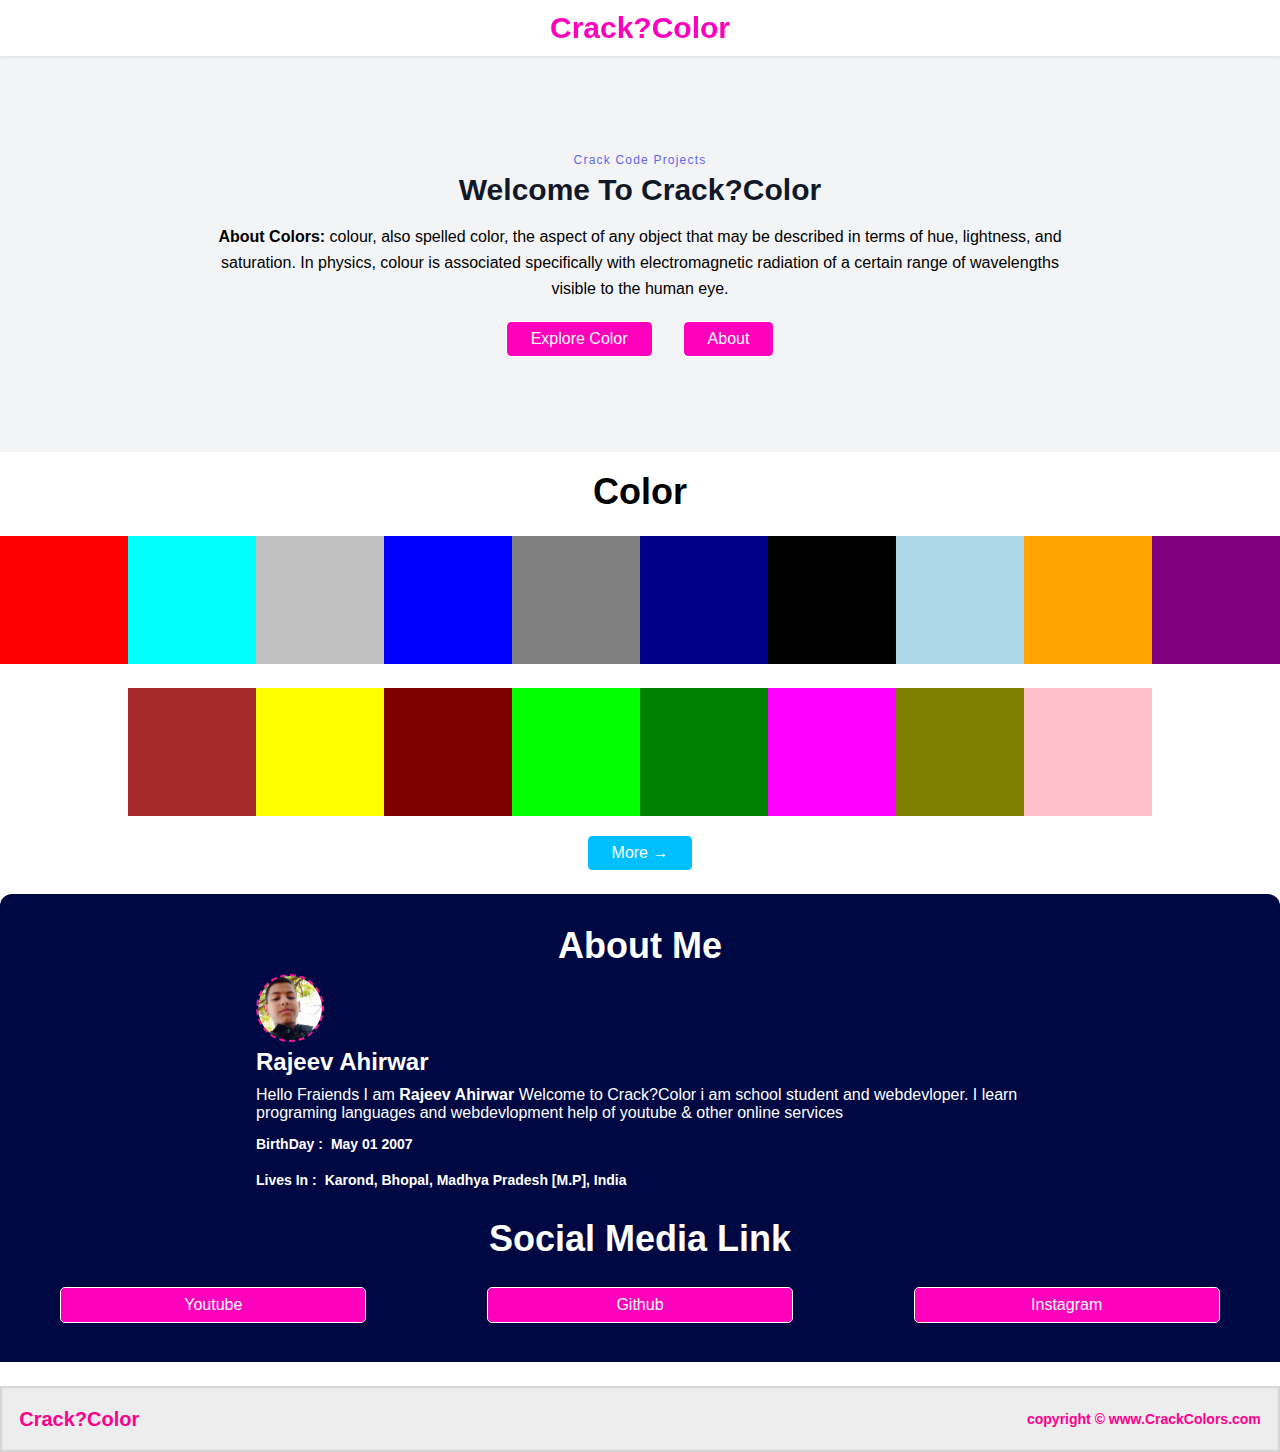
<file: index.html>
<!DOCTYPE html>
<html lang="en">
<head>
	<meta charset="UTF-8">
	<meta name="viewport" content="width=device-width, initial-scale=1.0">
	<meta name="discription" content="Amazing Color with hex code you use in your desiging. This is website contain many type of colors / colours with hex color code. It's Specially for webdevloper, designer, degital arts, web design and etc, to choose best color for work">
	<meta name="keywords" content="HTML, html, CSS, css, JS, js, CrackColors, Crackcolours, colors, colours, Crack code projects, github crackColors, crackcolors github, crackColors github, crackColors, colors with hex code, hex code of colors">
	<meta name="author" content="Rajeev Ahirwar">
	<title>Amazing Color With Color Code - CrackColors</title>
	<link rel="stylesheet" href="./public/css/style.css">
	<script type="module" src="./public/js/index.js"></script>
	
	<script async src="https://pagead2.googlesyndication.com/pagead/js/adsbygoogle.js?client=ca-pub-8866927262560448"
     crossorigin="anonymous"></script>
	<link rel="icon" type="image/x-icon" href="./public/images/favicon.ico">
	<meta name="google-site-verification" content="uVyhCJmu6aC6txB-T7F7dUfRFjaDL1fCDovLRf2Q1Kw" />
</head>
<body>
	<div id="loader"></div>

	<!-- Header Start -->

	<header class="header flex-center">
			<span class="brand flex title-font font-bold items-center text-[#ff00bd] hover:text-[#c000ff] mb-4 md:mb-0 duration-1000 cursor-pointer ml-3 text-3xl">Crack?Color
			</span>
	</header>

	<!-- Header End -->

	<!-- Hero Section Start -->

	<section class="hero">
		<div class="hero-INDiv flex-center">
			<h2 class="HID-ChannelName">Crack Code Projects</h2>
			<h1 class="HID-AppName">Welcome To Crack?Color</h1>
			<p class="HID-ClrDef"><b>About Colors: </b>colour, also spelled color, the aspect of any object that may be described in terms of hue, lightness, and saturation. In physics, colour is associated specifically with electromagnetic radiation of a certain range of wavelengths visible to the human eye.</p>
			<div class="HID-BtnDiv flex-center">
				<a class="HID-BD-Link link-Btn" href="./colors.html">Explore Color</a>
				<a class="HID-BD-Link link-Btn" href="/#about">About</a>
			</div>
		</div>
	</section>

	<!-- Hero Section End -->

	<!-- Sample Color Section Start -->

	<section class="SampleCLR-Con flex-center">
		<h1 class="had">Color</h1>
		<div class="Color-Con flex-center"></div>
		<a class="More-BTN link-Btn" href="./colors.html">More &rarr;</a>

	</section>

	<!-- Sample Color Section End -->

	<!-- About Section Start -->

	<section id="about" class="About">
		<h1 class="had">About Me</h1>
		<div class="About-Details-Con">
			<img src="./public/images/my_pic.png" class="img">
			<h2 class="name">Rajeev Ahirwar</h2>
			<p class="bio">Hello Fraiends I am <b>Rajeev Ahirwar</b> Welcome to Crack?Color i am school student and webdevloper. I learn programing languages and webdevlopment help of youtube & other online services</p>
			<span class="detail flex-center">
				<h3 class="label">BirthDay :</h3>
				<p class="value">May 01 2007</p>
			</span>
			<span class="detail flex-center">
				<h3 class="label">Lives In :</h3>
				<p class="value">Karond, Bhopal, Madhya Pradesh [M.P], India</p>
			</span>
		</div>
		<h1 class="had SML-had">Social Media Link</h1>
		<div class="btn-Div flex-center">
			<a class="link-Btn link" href="https://www.youtube.com/channel/UC5ocx9rJomKH9tnamkfJNUQ" target="_blank">Youtube</a>
			<a class="link-Btn link" href="https://github.com/Cracks-code" target="_blank">Github</a>
			<a class="link-Btn link" href="https://www.instagram.com/crackscodeproject/" target="_blank">Instagram</a>
		</div>
	</section>

	<!-- About Section End -->

	<!-- Footer Start -->

	<footer class="footer">
		<h3 class="font-bold text-xl text-[#ff008d]">Crack?Color</h3>
		<p class="font-bold text-sm text-[#ff008d]">copyright © www.CrackColors.com</p>
	</footer>

	<!-- Footer End -->
</body>
</html>
</file>
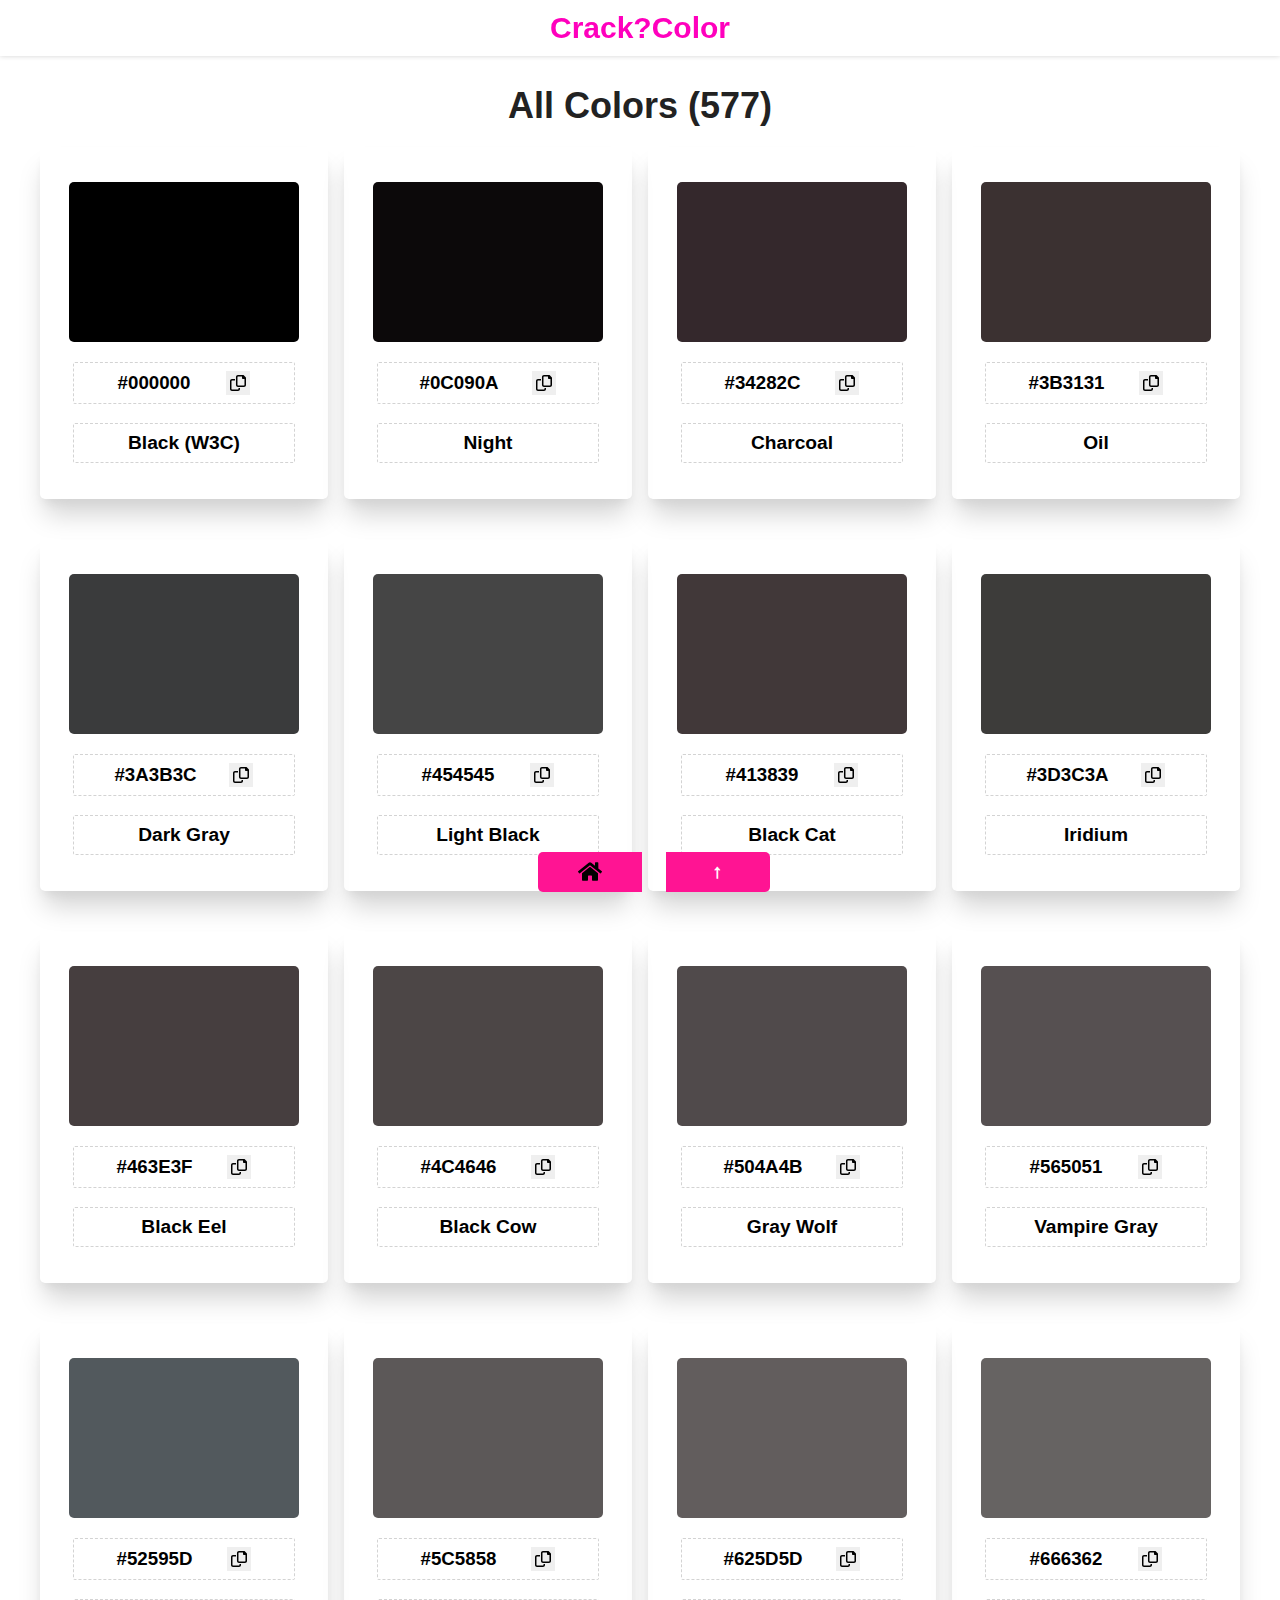
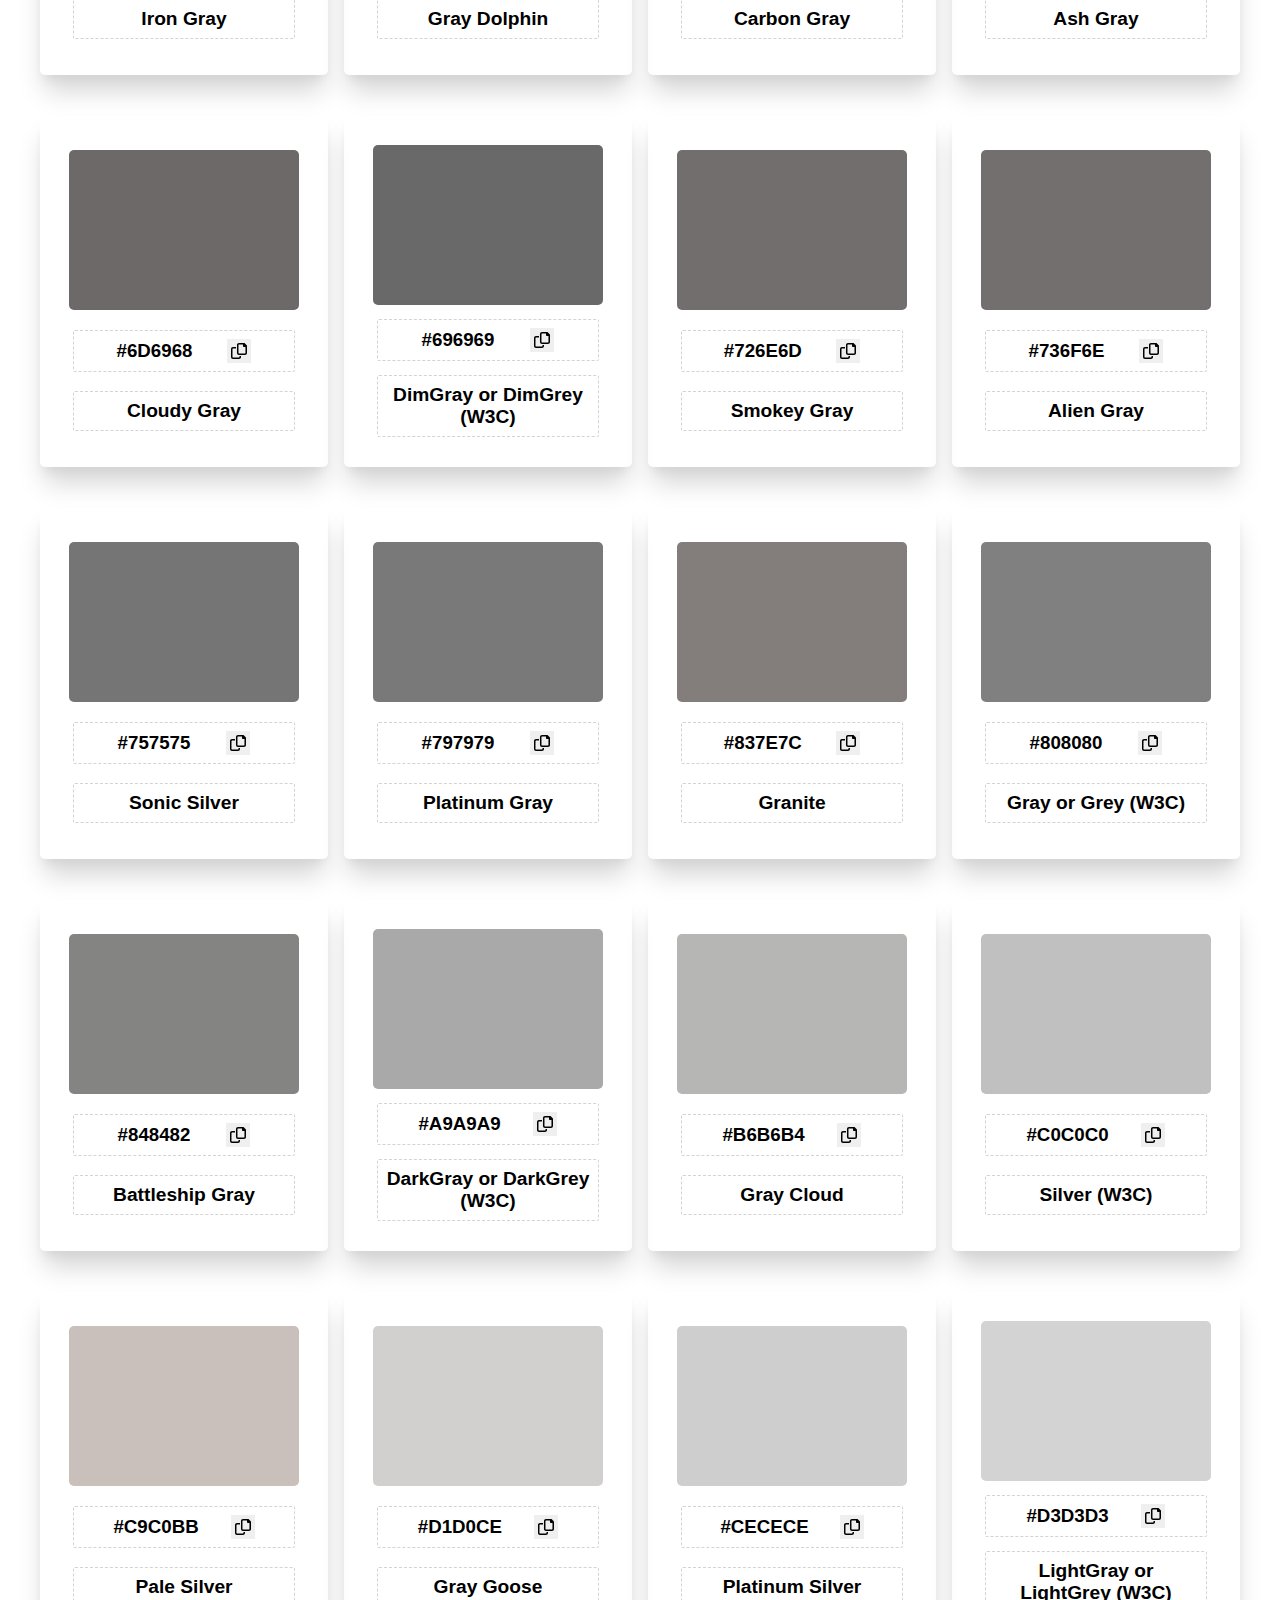
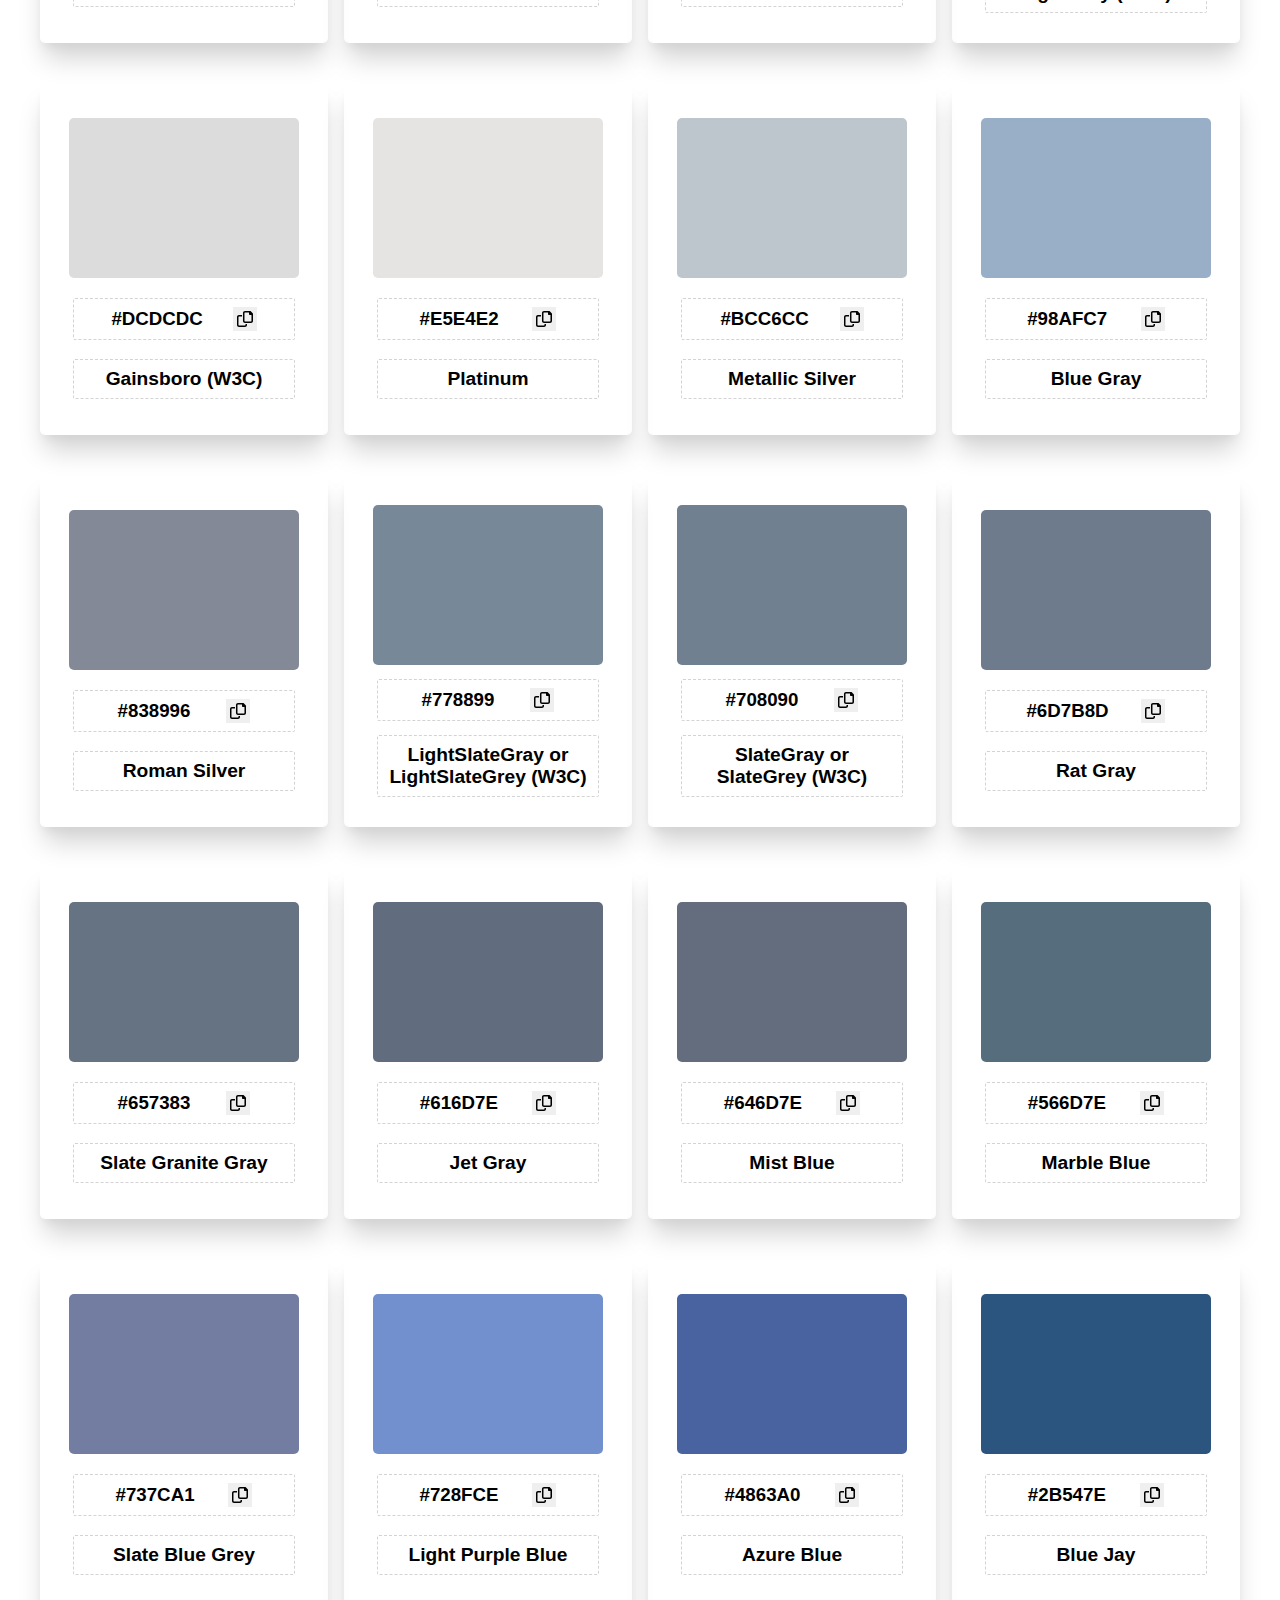
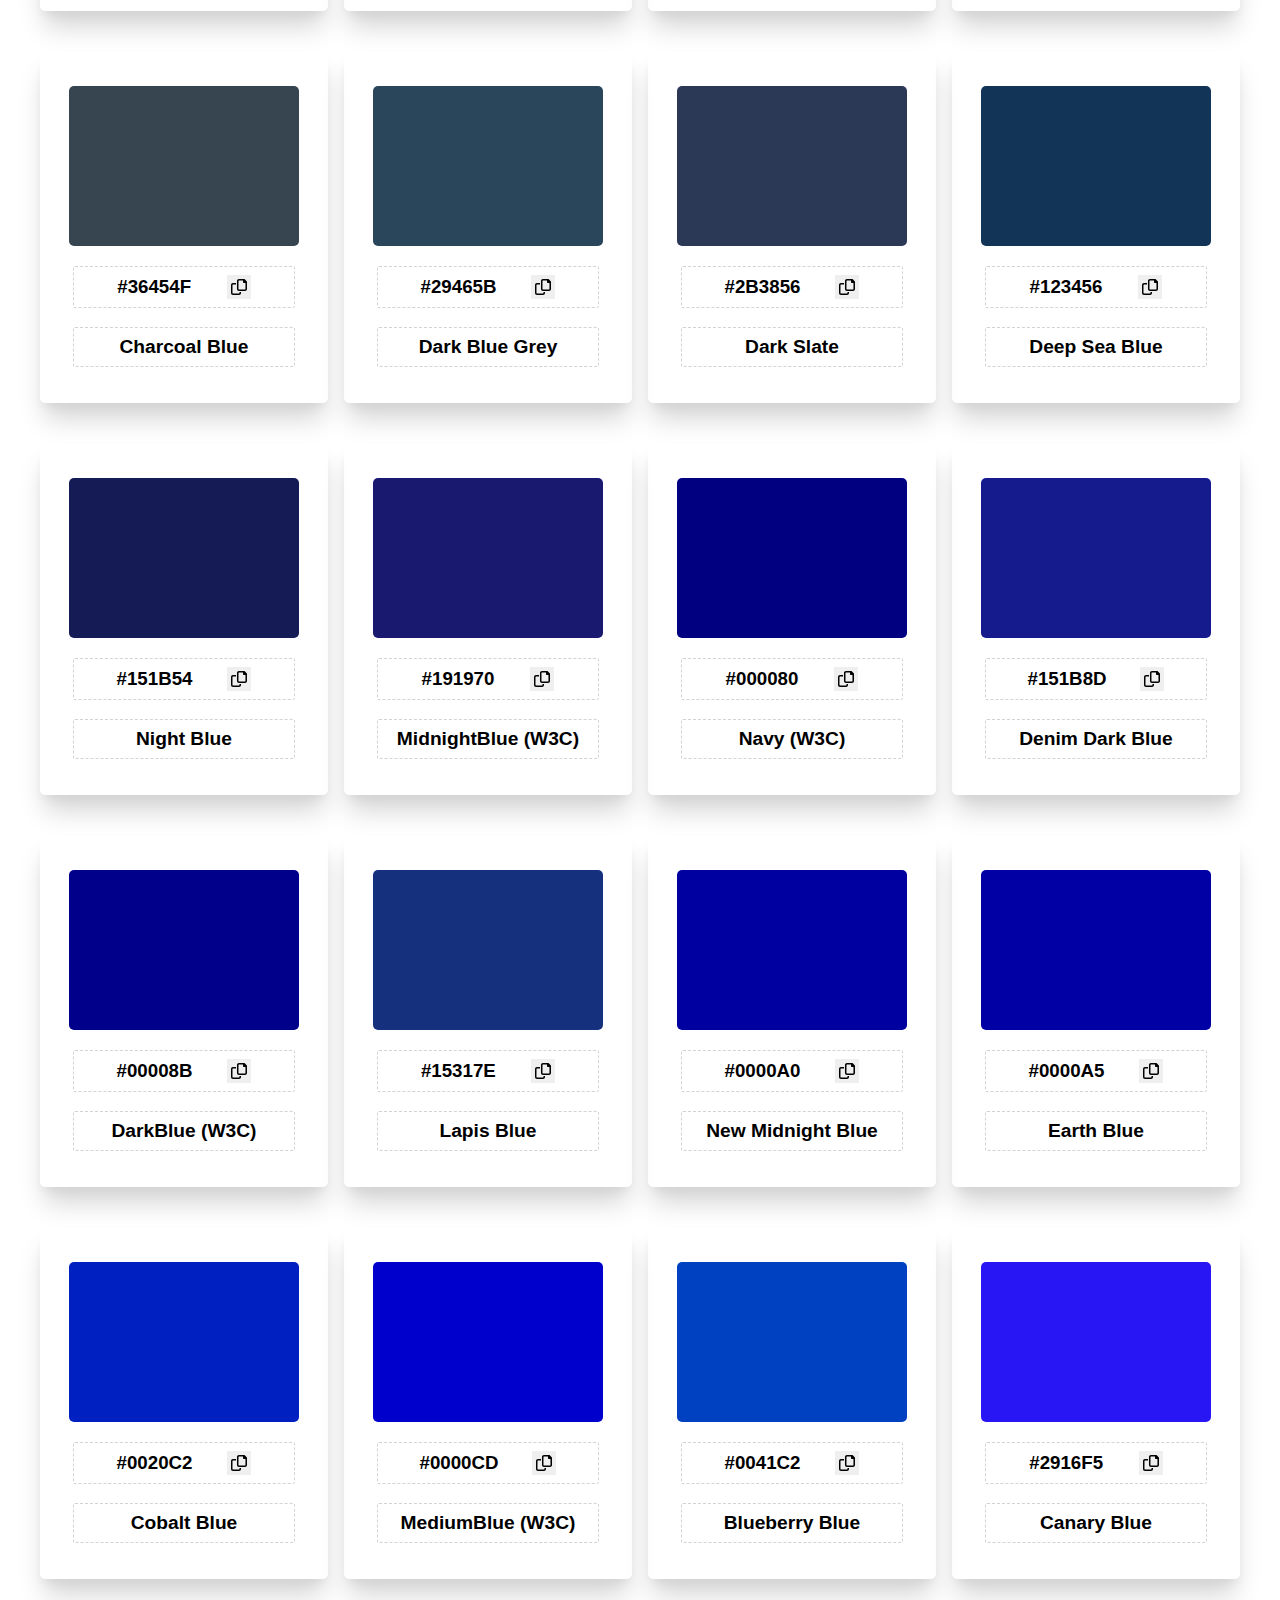
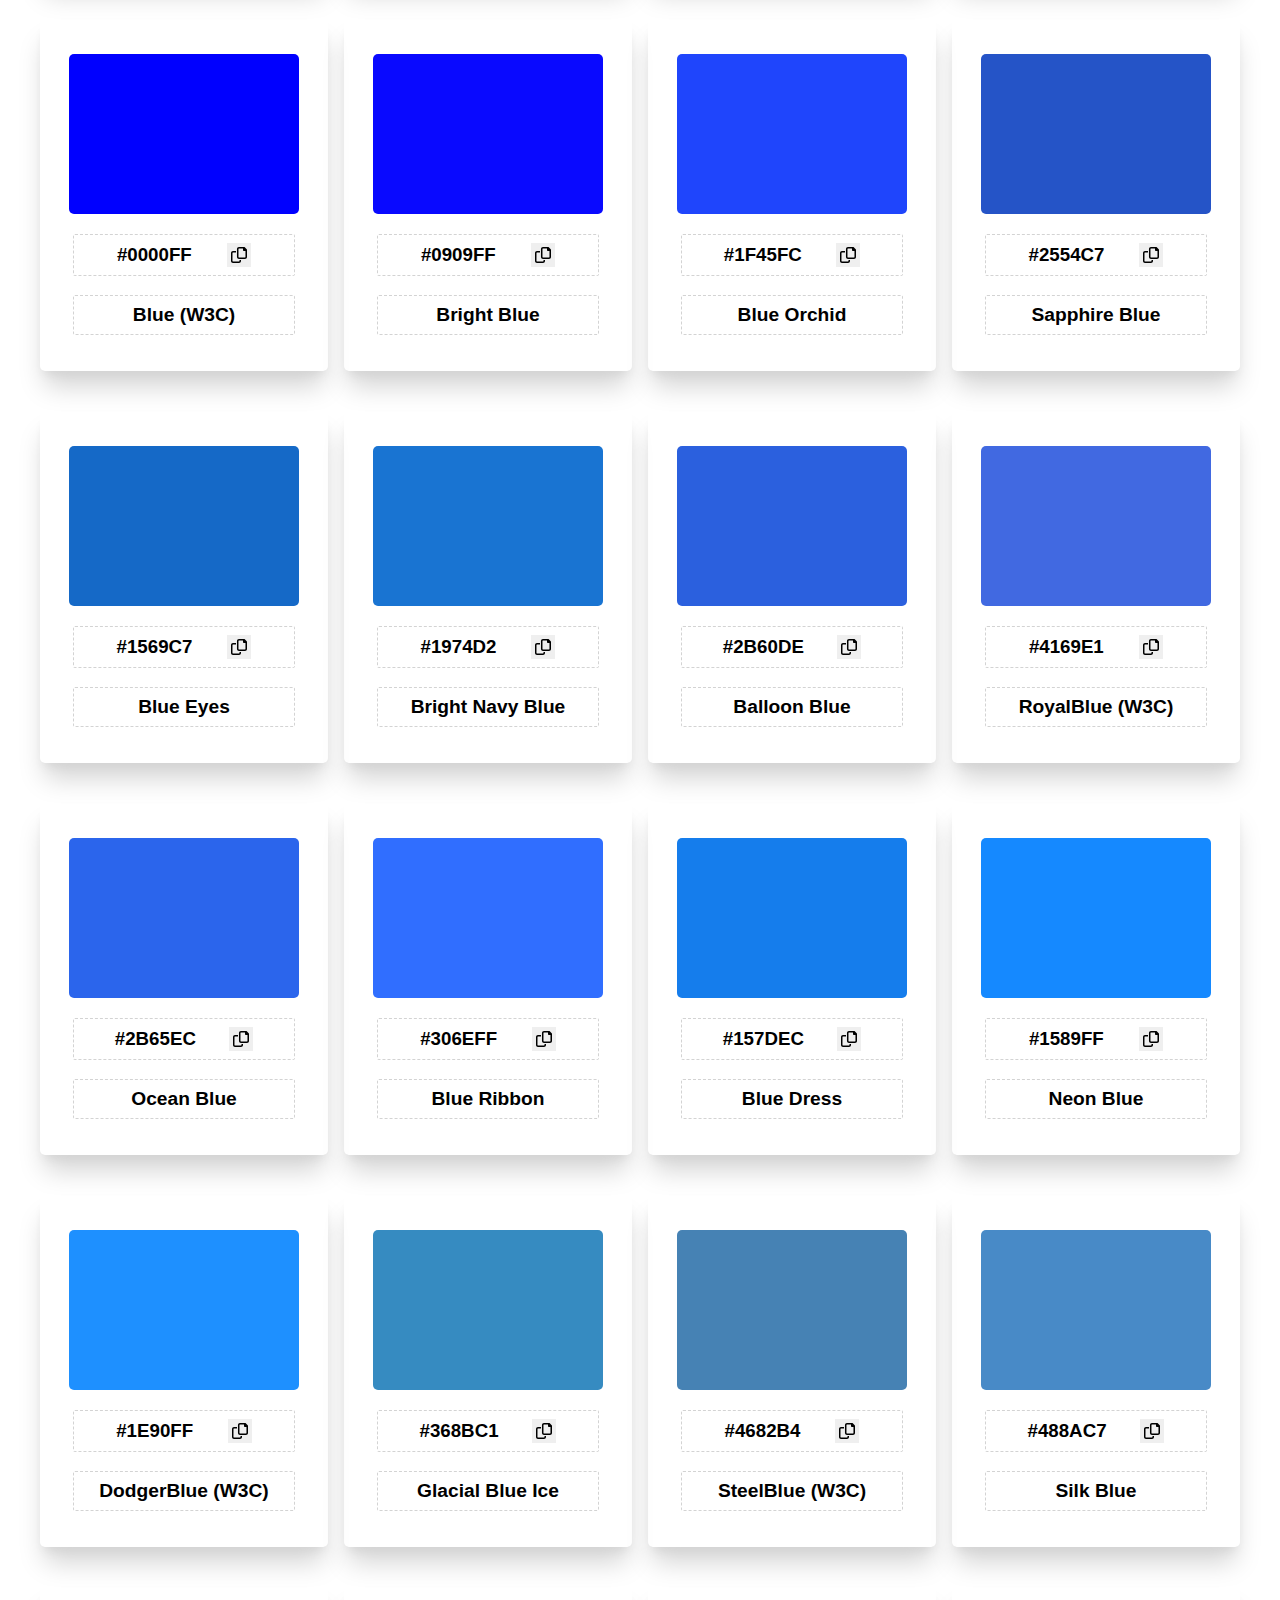
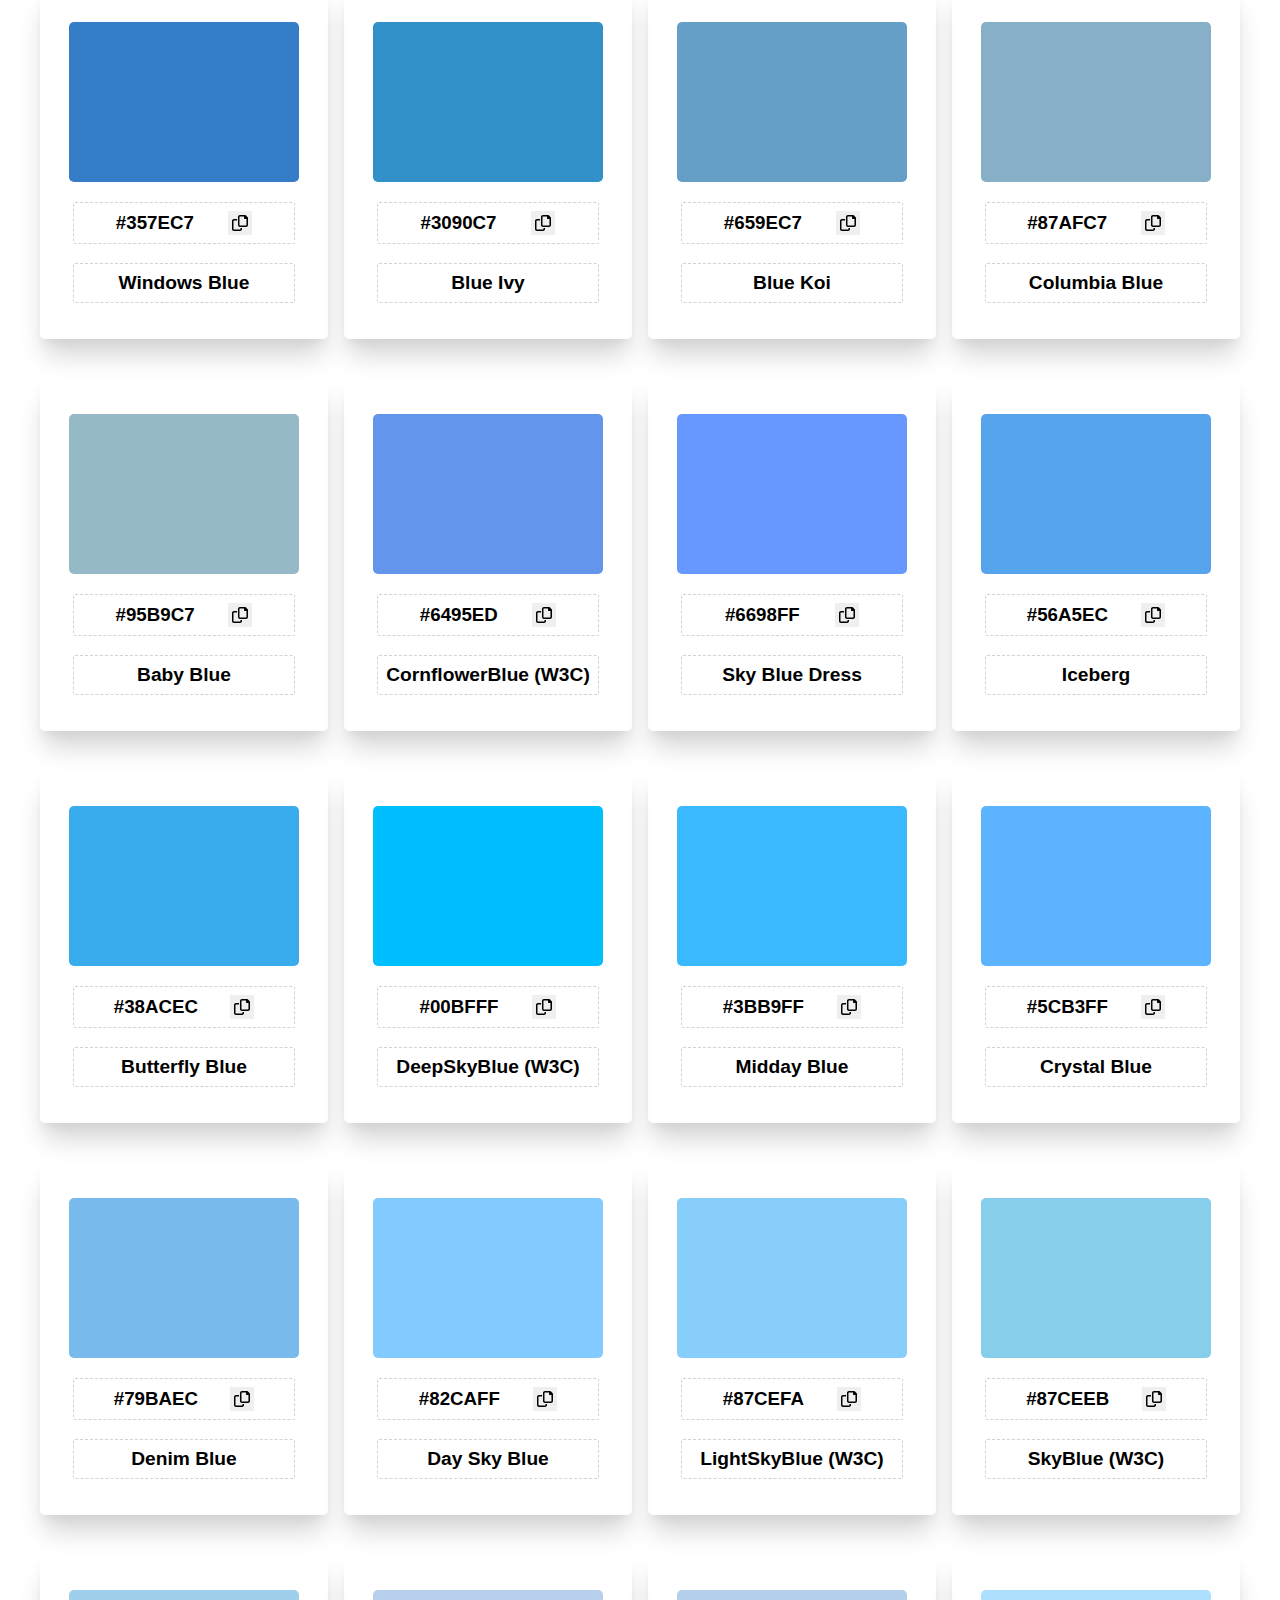
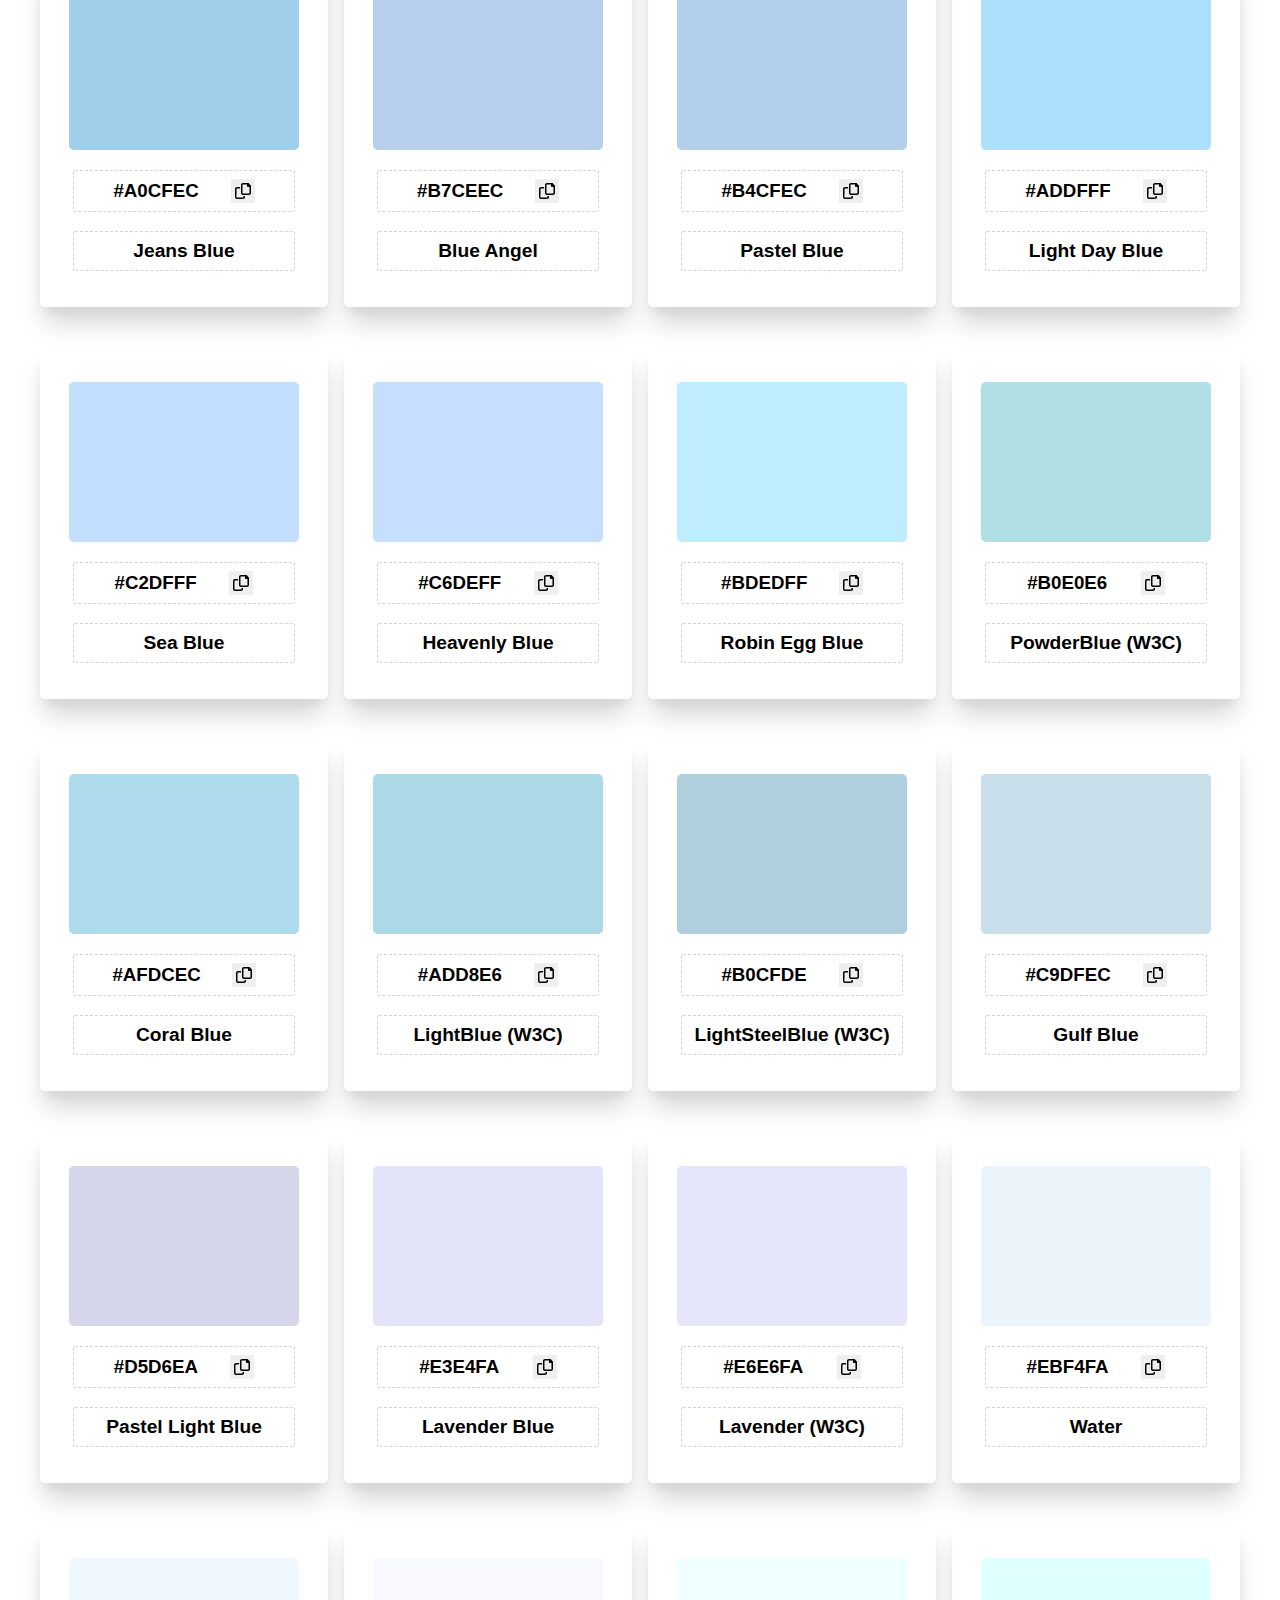
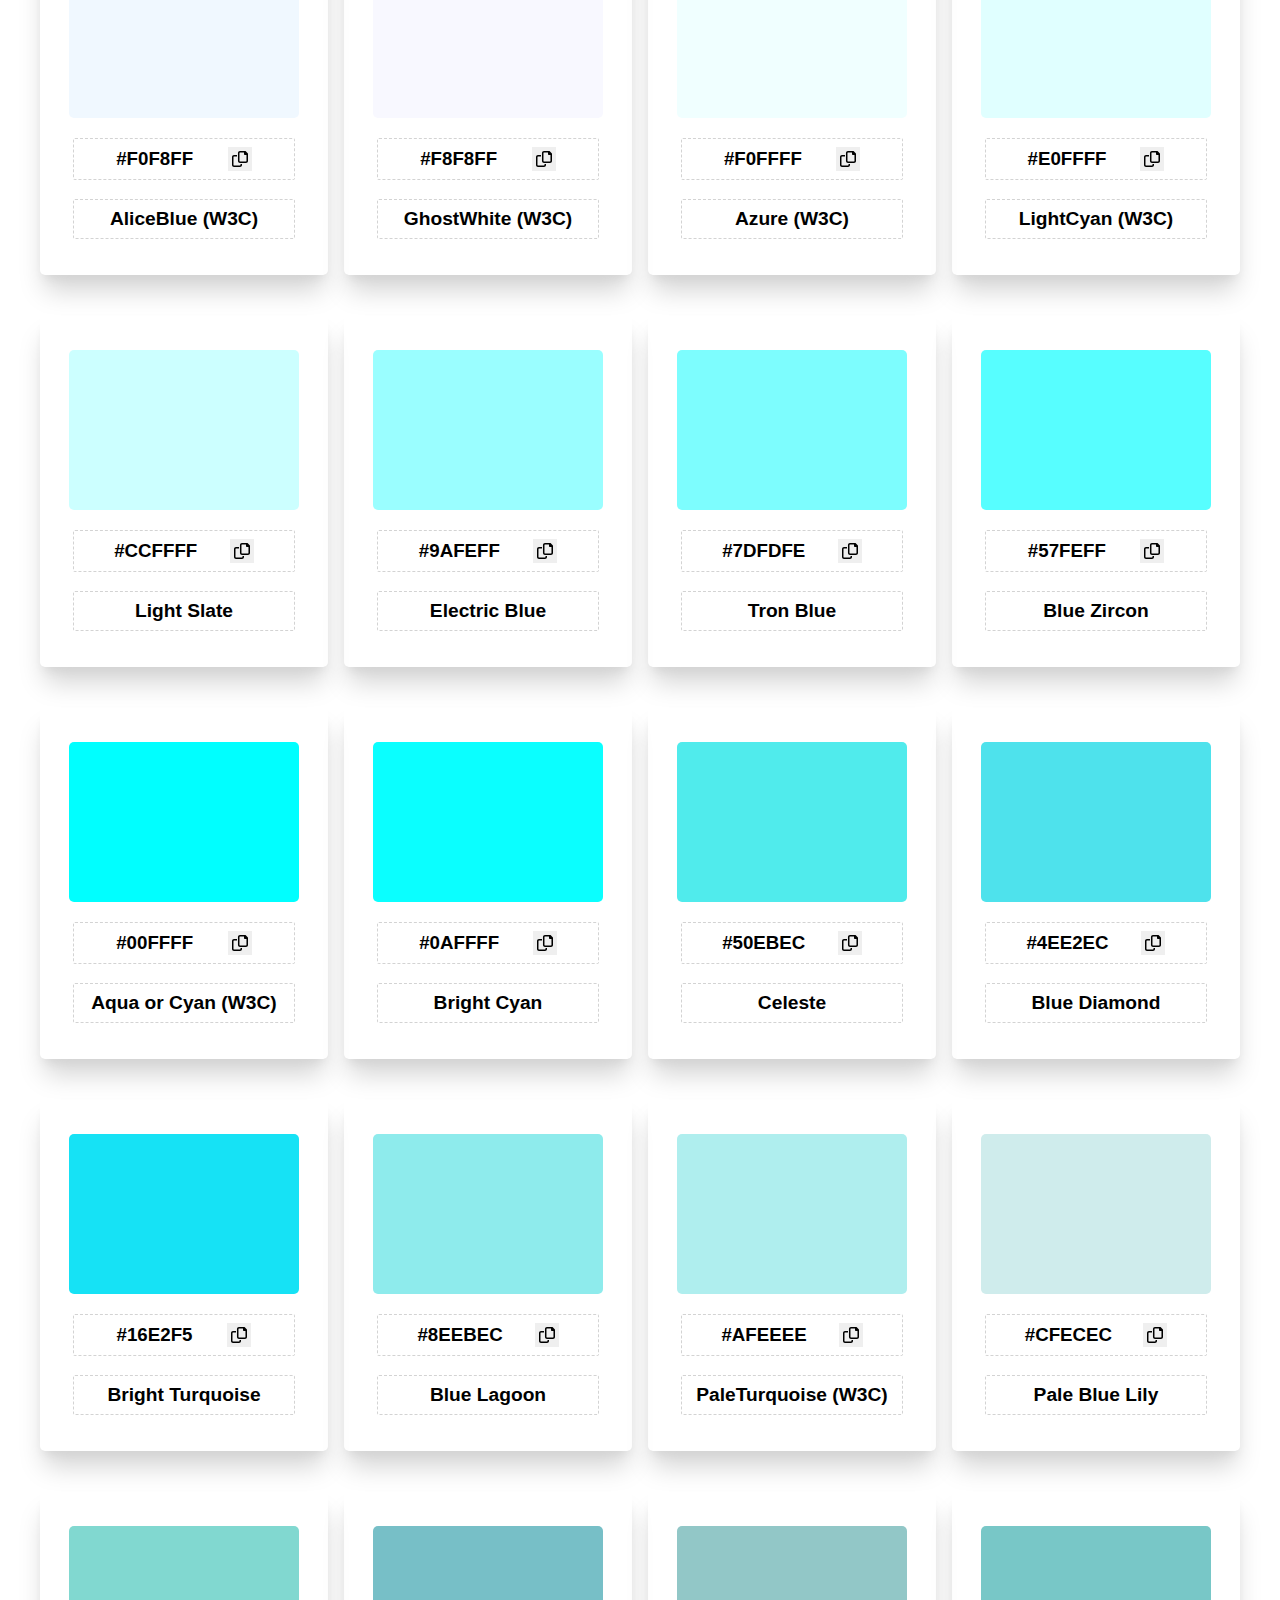
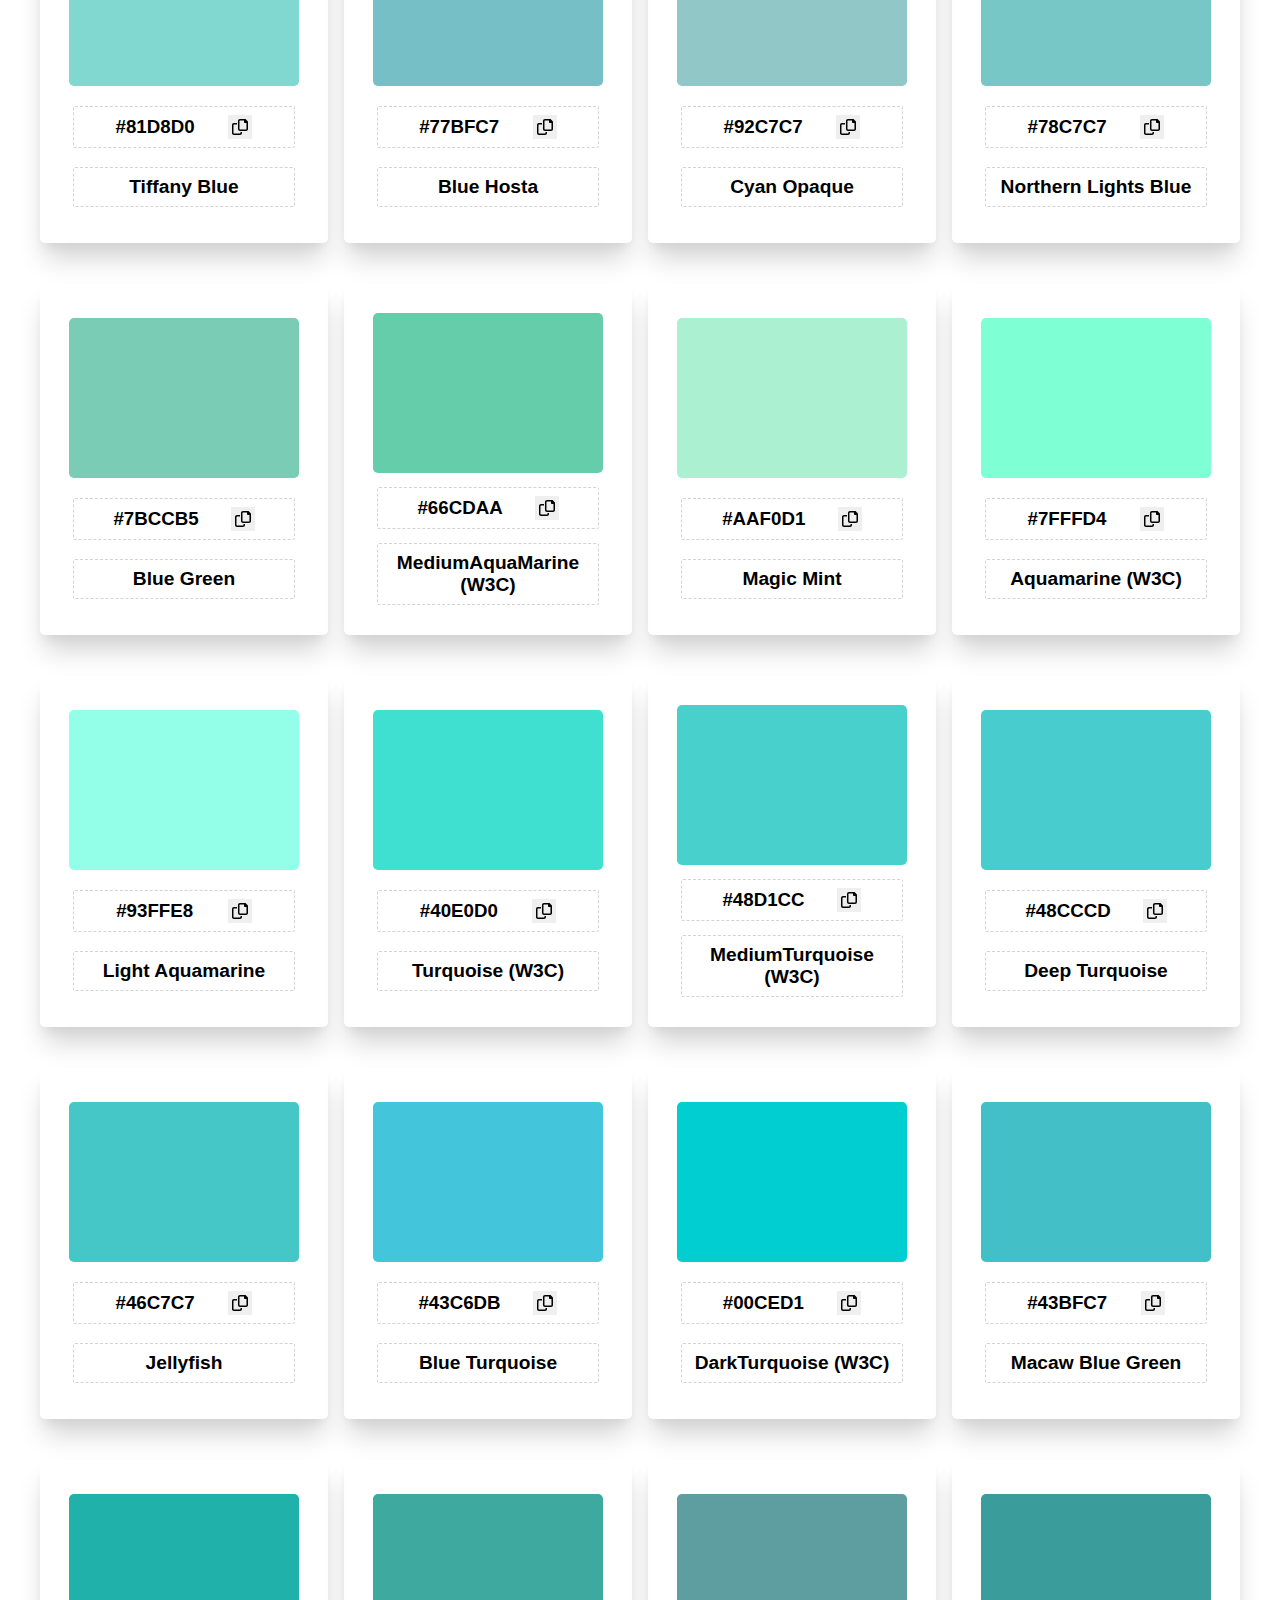
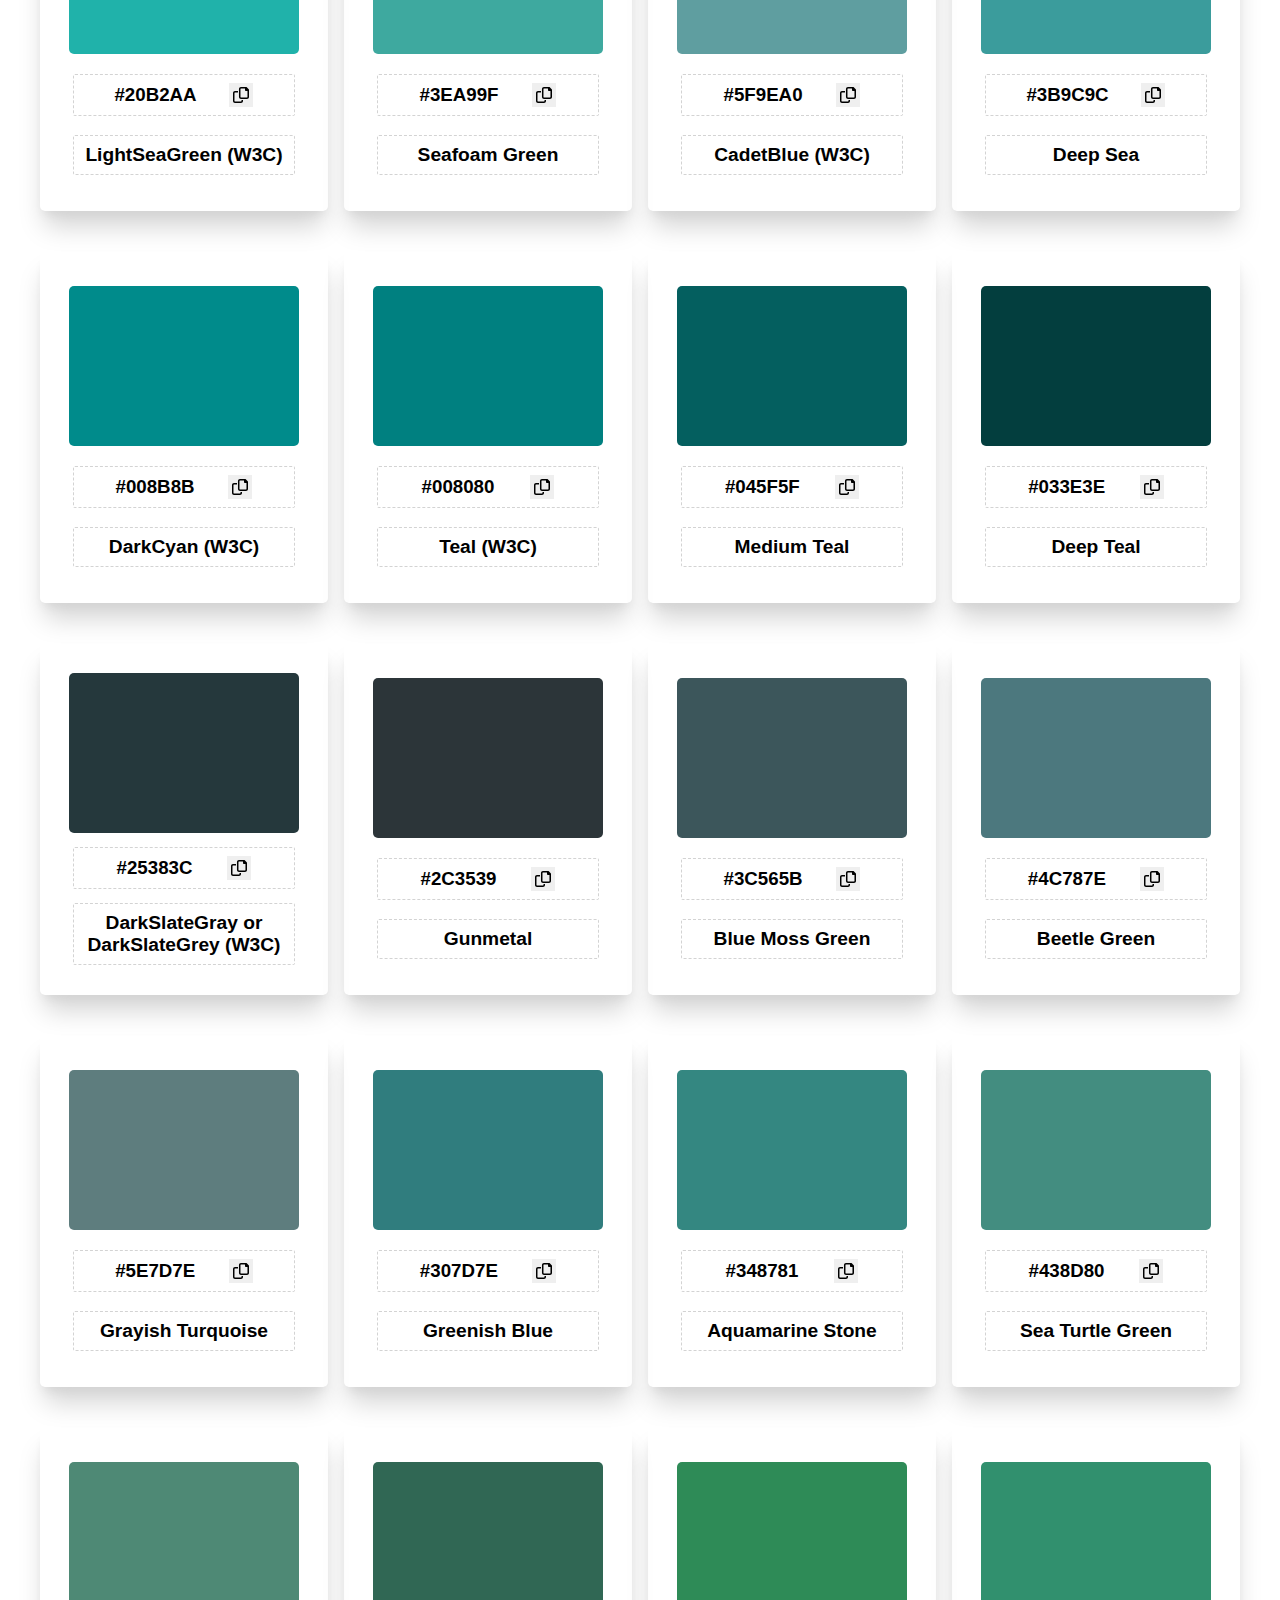
<file: colors.html>
<!DOCTYPE html>
<html lang="en">
<head>
	<meta charset="UTF-8">
	<meta name="viewport" content="width=device-width, initial-scale=1.0">
	<meta name="discription" content="This is website contain many type of colors / colours with hex color code. It's Specially for webdevloper, designer, degital arts, web design and etc, to choose best color for work">
	<meta name="keywords" content="HTML, html, CSS, css, JS, js, CrackColors, Crackcolours, colors, colours, Crack code projects, github crackColors, crackcolors github, crackColors github, crackColors, colors with hex code, hex code of colors">
	<meta name="author" content="Rajeev Ahirwar">
	<title>beautiful colour with code || Crack?Colors - Colors</title>
	<link rel="icon" type="image/x-icon" href="/public/images/favicon.ico">
	<link rel="stylesheet" href="./public/css/style.css">
	<link rel="stylesheet" href="./public/css/colors.css">
	<script type="module" src="./public/js/colors.js"></script>
	<script async src="https://pagead2.googlesyndication.com/pagead/js/adsbygoogle.js?client=ca-pub-8866927262560448"
     crossorigin="anonymous"></script>
</head>
<body>
	<div id="loader"></div>

	<a id='backToHome' href="./index.html"></a>
	<button id="ScTop" onclick="Sctop()">&uarr;</button>


	<!-- Header Start -->

	<header class="header flex-center">
			<span class="brand flex title-font font-bold items-center text-[#ff00bd] hover:text-[#c000ff] mb-4 md:mb-0 duration-1000 cursor-pointer ml-3 text-3xl">Crack?Color
			</span>
	</header>

	<!-- Header End -->

	<!-- Color Section Start -->

	<section class="Main-Color-Sec">
		<h1 class="had">All Colors (577)</h1>
		<div class="CLR-container"></div>
	</section>

	<!-- Color Section End -->

	<!-- Footer Start -->

	<footer class="footer">
		<h3 class="font-bold text-xl text-[#ff008d]">Crack?Color</h3>
		<p class="font-bold text-sm text-[#ff008d]">copyright © www.CrackColors.com</p>
	</footer>

	<!-- Footer End -->

</body>
</html>
</file>
<file: public/css/style.css>
*
{
	margin: 0;
	padding: 0;
	text-decoration: none;
}

html,
body {
  padding: 0;
  margin: 0;
  font-family: -apple-system, BlinkMacSystemFont, Segoe UI, Roboto, Oxygen,
    Ubuntu, Cantarell, Fira Sans, Droid Sans, Helvetica Neue, sans-serif;
  scroll-behavior: smooth;
  position: relative;
}

.flex-center
{
	display: flex;
	justify-content: center;
	align-items: center;
}

.link-Btn
{
	transition-duration: 1000ms;
	font-weight: 500;
	padding: 0.5rem 1.5rem;
	background-color: rgb(255 0 189 / 1);
	border-radius: 0.25rem;
	margin: 0 1rem;
	color: white;
	outline: 1px solid white;
}

.link-Btn:hover
{
	outline-color: #ff00bd;
	color: rgb(255 0 189 / 1);
	background: white;
}

/* Header Style Start */

.header
{
	position: sticky;
	top: 0;
	background: white;
	box-shadow: 0 0 5px 0 lightgray;
	height: 3.5rem;
	z-index: 1000;
}

.header .brand 
{
	font-size: 1.875rem;
    line-height: 2.25rem;
    font-weight: bold;
    text-align: center;
    font-family: sans-serif;
    color: #ff00bd;
    transition: all 1s;
    cursor: pointer;
}

.header .brand:hover
{
	color: #c000ff;
}

/* Header Style End	*/

/* Hero Section Style Start  */

.hero
{
	padding: 6rem 1.25rem;
	background: rgb(243 244 246);
}

.hero .hero-INDiv
{
	width: 100%;
	flex-direction: column;
	text-align: center;
}

.hero .hero-INDiv .HID-ChannelName
{
	color: rgb(99 102 241);    
	letter-spacing: 0.1em;
	font-weight: 500;
	font-size: 0.75rem;
    line-height: 1rem;
    margin-bottom: 0.25rem;
}

.hero .hero-INDiv .HID-AppName
{
	font-size: 1.875rem;
    line-height: 2.25rem;
    color:  rgb(17 24 39 / 1);
    margin-bottom: 1rem;
}

.hero .hero-INDiv .HID-ClrDef
{
	width: 68%;
	text-align: center;
	line-height: 1.625;
	font-weight: 500;
}

.hero .hero-INDiv .HID-BtnDiv
{
	margin-top: 1.25rem;
	flex-wrap: wrap;
}

.hero .hero-INDiv .HID-BtnDiv .HID-BD-Link
{
	background-color: rgb(255 0 189 / 1);
}

.hero .hero-INDiv .HID-BtnDiv .HID-BD-Link:hover
{
	outline-color: #ff00bd;
	background: white;
}

/* Hero Section Style End  */


/* Sample Color Section Style Start */

.SampleCLR-Con
{
	flex-direction: column;
	justify-content: space-between;
	flex-wrap: wrap;
	margin-top: 1.25rem;
}

.SampleCLR-Con .had 
{
	font-weight: 700;
	font-size: 2.25rem;
    line-height: 2.5rem;
}

.SampleCLR-Con .Color-Con
{
	flex-wrap: wrap;
}

.SampleCLR-Con .Color-Con .CLR-Div
{
	transition-duration: 1000ms;
	width: 8rem;
	height: 8rem;
	margin-top: 1.5rem;
}

.SampleCLR-Con .Color-Con .CLR-Div:hover
{
	transform: translateY(-20px);
	border-radius: 5px 5px 0 0;
	box-shadow: 0 0 5px 1px gray;
}

.SampleCLR-Con .More-BTN
{
	margin-top: 1.25rem;
	background: deepskyblue;
}

.SampleCLR-Con .More-BTN:hover
{
	outline-color: deepskyblue;
	color: deepskyblue;
	background: white;
}

/* Sample Color Section Style End */

/* About Section Style End */

.About
{
	background-color: rgb(0 8 68 / 1);
	border-top-left-radius: 0.75rem;
    border-top-right-radius: 0.75rem;
    display: flex;
    justify-content: space-around;
    align-items: center;
    flex-direction: column;
    margin: 1.5rem 0;
    color: white;
}

.About .had 
{
	color: white;
	font-weight: 700;
	font-size: 2.25rem;
    line-height: 2.5rem;
    margin-top: 2rem;
}

.About .About-Details-Con
{
	width: 60%;
	display: flex;
	justify-content: space-around;
	align-items: flex-start;
	flex-direction: column;
	margin: 0.5rem 0;
}

.About .About-Details-Con .img 
{
	width: 4rem;
	border-radius: 50%;
	border: 2px dashed deeppink;
}

.About .About-Details-Con .name 
{
	margin-top: 0.25rem;
    margin-bottom: 0.25rem;
    font-weight: 700;
    font-size: 1.5rem;
    line-height: 2rem;
    text-align: center;
}

.About .About-Details-Con .bio 
{
	margin-top: 0.25rem;
    margin-bottom: 0.25rem;
    font-weight: 500;
    font-size: 1rem;
}

.About .About-Details-Con .detail 
{
	margin-top: 0.5rem;
    margin-bottom: 0.5rem;
    flex-wrap: wrap;
}

.About .About-Details-Con .detail .label 
{
	font-weight: 700;
	font-size: 0.875rem;
    line-height: 1.25rem;
}

.About .About-Details-Con .detail .value 
{
	font-weight: 600;
	font-size: 0.875rem;
    line-height: 1.25rem;
    margin-left: 0.5rem;
    margin-right: 0.5rem;
}

.About .SML-had
{
	margin-top: 0.8rem;
	margin-bottom: 0.8rem;
	text-align: center;
}

.About .btn-Div
{
    justify-content: space-around;
    flex-wrap: wrap;
    width: 100%;
    margin-bottom: 2.5rem;
}

.About .btn-Div .link
{
	width: 20%;
	margin-top: 1rem;
	text-align: center;
}

/* About Section Style End */

/* Footer Style Sart */

.footer
{
	display: flex;
	justify-content: space-between;
	padding: 1.2rem;
	align-items: center;
	background: #ededed;
	box-shadow: inset 0 0 2px 2px lightgray;
	color: rgb(255 0 141 / 1 );
	font-family: sans-serif;
	flex-wrap: wrap;
}

.footer h3
{
	font-size: 1.25rem;
    line-height: 1.75rem;
    font-weight: 700;
    text-align: center;
}

.footer p 
{
	font-size: 0.875rem;
    line-height: 1.25rem;
    font-weight: 700;
    text-align: center;
}

/* Footer Style End */

/*  Scroll Bar Style Start  */

::-webkit-scrollbar{
  width: 8px;
}

::-webkit-scrollbar-thumb{
  background: linear-gradient(#ff00f7, hsl(327deg 100% 50%));
  border-radius: 36rem;  
}

/*  Scroll Bar Style End  */

#loader
{
	position: fixed;
	width: 100%;
	height: 100vh;
	background: white url('../images/spinner.gif');
	background-repeat: no-repeat;
	background-position: center;
	z-index: 1000;
}

/* Media Querys */

@media screen and (max-width: 393px)
{
	.About .About-Details-Con 
	{
		align-items: center;
	}

	.About .About-Details-Con .bio 
	{
		text-align: center;
	}

	.About .btn-Div .link 
	{
		width: 5rem;
	}
}
</file>
<file: public/css/colors.css>
#backToHome
{
	position: fixed;
	bottom: 0.5rem;
	left: 42%;
	width: 6.5rem;
	height: 2.5rem;
	background: deeppink url('../images/icons/home-solid.svg');
	background-repeat: no-repeat;
	background-position: center;
	background-size: 1.5rem;
	border-radius: 5px 0 0 5px;
	transition: 0.57s;
}

#backToHome:hover
{
	transform: scale(1.1);
	border-radius: 5px;
}

#ScTop
{
	position: fixed;
	bottom: 0.5rem;
	left: 52%;
	width: 6.5rem;
	height: 2.5rem;
	background: deeppink;
	font-family: cursive;
	font-size: 1.2rem;
	font-weight: 1000;
	border: none;
	border-radius: 0 5px 5px 0;
	cursor: pointer;
	transition: 0.57s;
	color: white;
}

#ScTop:hover
{
	transform: scale(1.1);
	border-radius: 5px;
}
#top 
{
	display: none;
}

/* Color Section Style Start */

.Main-Color-Sec
{
	margin-top: 1.8rem;
	padding: 0 1.5rem;
	display: flex;
	justify-content: center;
	align-items: center;
	flex-direction: column;
}


.Main-Color-Sec .had 
{
	font-size: 2.25rem;
	font-family: sans-serif;
	font-weight: bold;
	color: #222222;
	text-align: center;
}

.Main-Color-Sec .CLR-container
{
	width: 100%;
	height: 100%;
	display: flex;
	justify-content: center;
	align-items: center;
	flex-wrap: wrap;
}

.Main-Color-Sec .CLR-container .color-con
{
	display: flex;
	flex-direction: column;
	align-items: center;
	justify-content: space-evenly;
	width: 16rem;
	height: 20rem;
	padding: 1rem;
	margin: 1.25rem 0.5rem;
	border-radius: 5px;
    box-shadow: 0 20px 25px -5px lightgray, 0 8px 10px -6px lightgray;
    cursor: pointer;
    transition: all 0.57s;
}

.Main-Color-Sec .CLR-container .color-con:hover
{
	box-shadow: 0 20px 40px -5px lightgray, 0 8px 25px -6px lightgray;
}

.Main-Color-Sec .CLR-container .color-con .color
{
	width: 90%;
	height: 50%;
	border-radius: 5px;
}

.Main-Color-Sec .CLR-container .color-con .value-copy
{
	width: 80%;
	display: flex;
	align-items: center;
	justify-content: space-evenly;
	padding: 0.5rem;
	border: 1px dashed lightgray;
	border-radius: 2px;
	background: white;
}

.Main-Color-Sec .CLR-container .color-con .copy
{
	padding: 0.25rem;
	border: none;
	cursor: pointer;
}

.Main-Color-Sec .CLR-container .color-con .copy img
{
	width: 1rem;
}

.Main-Color-Sec .CLR-container .color-con .copy:hover
{
	opacity: 80%;
}

.Main-Color-Sec .CLR-container .color-con .name 
{
	padding: 0.5rem;
	border: 1px dashed lightgray;
	width: 80%;
	border-radius: 2px;
	text-align: center;
	font-size: 1.2rem;
}

/* Color Section Style End */

#loader
{
	position: fixed;
	width: 100%;
	height: 100vh;
	background: white url('../images/spinner.gif');
	background-repeat: no-repeat;
	background-position: center;
	z-index: 1000;
}

/* Media Query */

@media screen and (max-width:  600px)
{
	.Main-Search-Con .search-div
	{
		width: 20rem;
	}

	.Main-Search-Con
	{
		justify-content: center;
	}
}

@media screen and (min-width:  1400px)
{
	.Main-Color-Sec .container .color-con
	{
		width: 25vw;
	}
}
</file>
